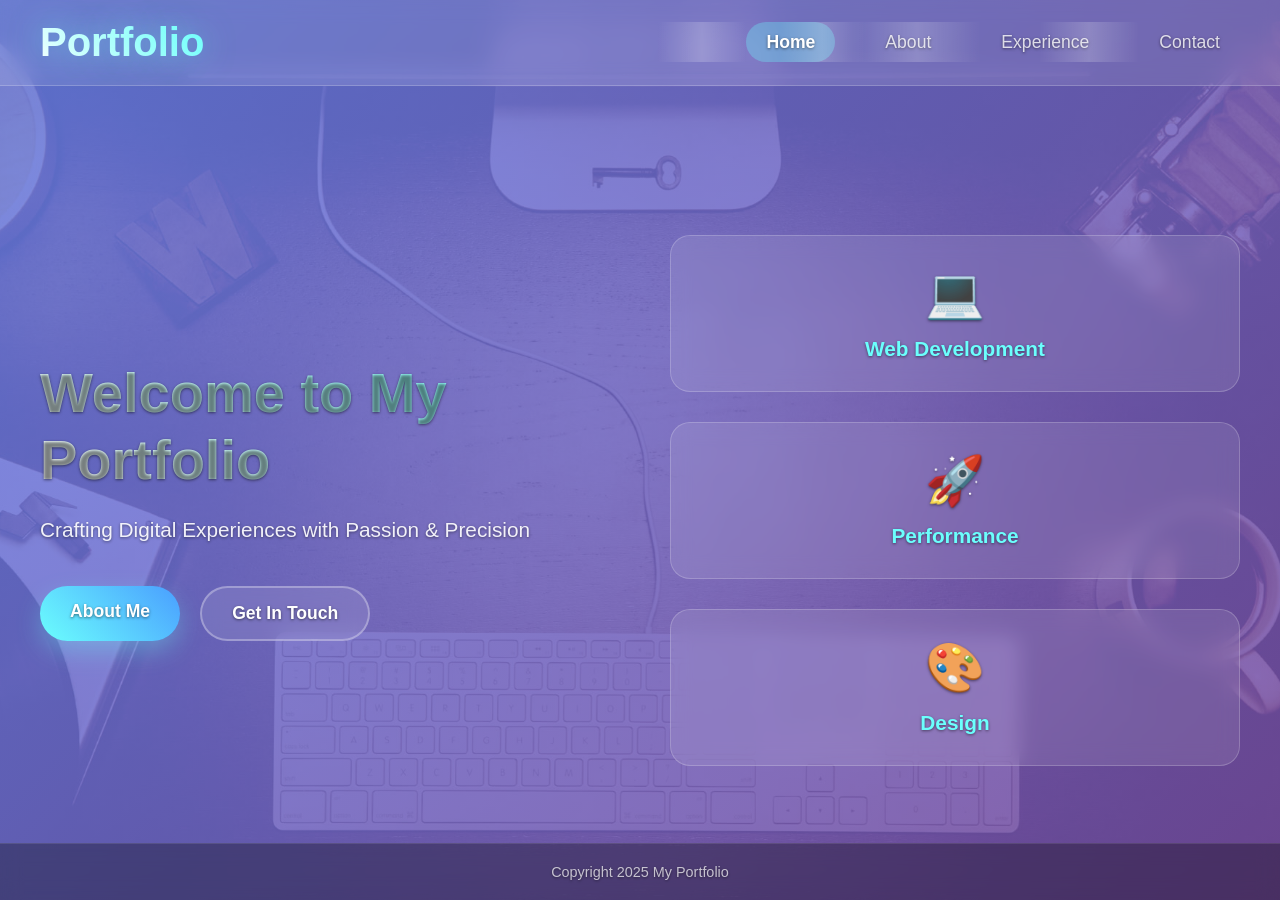
<file: index.html>
<!DOCTYPE html>
<html>
<head>
<title>Portfolio</title>
<link rel="stylesheet" href="style.css">
</head>
<body>
    <header>
        <div class="header-content">
            <h1 class="main-title">Portfolio</h1>
            <nav>
                <ul>
                    <li><a href="index.html" class="active">Home</a></li>
                    <li><a href="/about.html" target="_self">About</a></li>
                    <li><a href="/exp.html" target="_self">Experience</a></li>
                    <li><a href="/contact.html" target="_self">Contact</a></li>
                </ul>
            </nav>
        </div>
    </header>

    <div class="container">
        <div class="hero-section">
            <div class="hero-content">
                <h2 class="hero-title">Welcome to My Portfolio</h2>
                <p class="hero-subtitle">Crafting Digital Experiences with Passion & Precision</p>
                <div class="hero-buttons">
                    <a href="/about.html" class="btn btn-primary">About Me</a>
                    <a href="/contact.html" class="btn btn-secondary">Get In Touch</a>
                </div>
            </div>
            <div class="hero-visual">
                <div class="floating-card">
                    <div class="card-icon">💻</div>
                    <h3>Web Development</h3>
                </div>
                <div class="floating-card" style="animation-delay: 0.5s;">
                    <div class="card-icon">🚀</div>
                    <h3>Performance</h3>
                </div>
                <div class="floating-card" style="animation-delay: 1s;">
                    <div class="card-icon">🎨</div>
                    <h3>Design</h3>
                </div>
            </div>
        </div>
    </div>

    <footer class="footer-content">
        <p>Copyright 2025 My Portfolio</p>
    </footer>
</body>
</html>
</file>
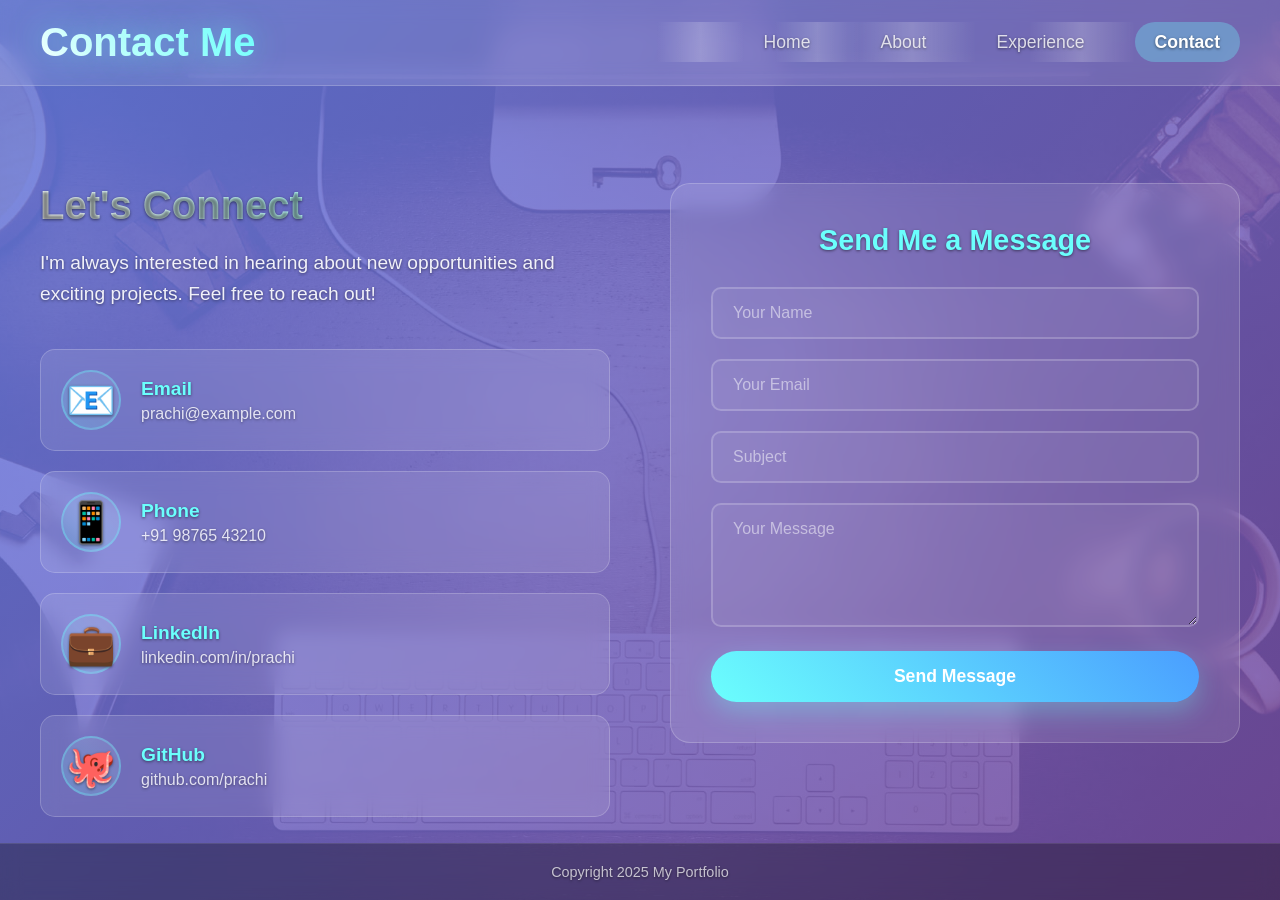
<file: contact.html>
<!DOCTYPE html>
<html>
<head>
<title>Contact</title>
<link rel="stylesheet" href="contact.css">
</head>
<body>
    <header>
        <div class="header-content">
            <h1 class="main-title">Contact Me</h1>
            <nav>
                <ul>
                    <li><a href="index.html">Home</a></li>
                    <li><a href="/about.html" target="_self">About</a></li>
                    <li><a href="/exp.html" target="_self">Experience</a></li>
                    <li><a href="/contact.html" target="_self" class="active">Contact</a></li>
                </ul>
            </nav>
        </div>
    </header>

    <div class="container">
        <div class="contact-section">
            <div class="contact-content">
                <div class="contact-info">
                    <h2>Let's Connect</h2>
                    <p>I'm always interested in hearing about new opportunities and exciting projects. Feel free to reach out!</p>
                    
                    <div class="contact-methods">
                        <div class="contact-method">
                            <div class="method-icon">📧</div>
                            <div class="method-info">
                                <h3>Email</h3>
                                <p>prachi@example.com</p>
                            </div>
                        </div>
                        
                        <div class="contact-method">
                            <div class="method-icon">📱</div>
                            <div class="method-info">
                                <h3>Phone</h3>
                                <p>+91 98765 43210</p>
                            </div>
                        </div>
                        
                        <div class="contact-method">
                            <div class="method-icon">💼</div>
                            <div class="method-info">
                                <h3>LinkedIn</h3>
                                <p>linkedin.com/in/prachi</p>
                            </div>
                        </div>
                        
                        <div class="contact-method">
                            <div class="method-icon">🐙</div>
                            <div class="method-info">
                                <h3>GitHub</h3>
                                <p>github.com/prachi</p>
                            </div>
                        </div>
                    </div>
                </div>
                
                <div class="contact-form">
                    <h3>Send Me a Message</h3>
                    <form class="form">
                        <div class="form-group">
                            <input type="text" placeholder="Your Name" required>
                        </div>
                        <div class="form-group">
                            <input type="email" placeholder="Your Email" required>
                        </div>
                        <div class="form-group">
                            <input type="text" placeholder="Subject" required>
                        </div>
                        <div class="form-group">
                            <textarea placeholder="Your Message" rows="5" required></textarea>
                        </div>
                        <button type="submit" class="btn btn-primary">Send Message</button>
                    </form>
                </div>
            </div>
        </div>
    </div>

    <footer class="footer-content">
        <p>Copyright 2025 My Portfolio</p>
    </footer>
</body>
</html>
</file>
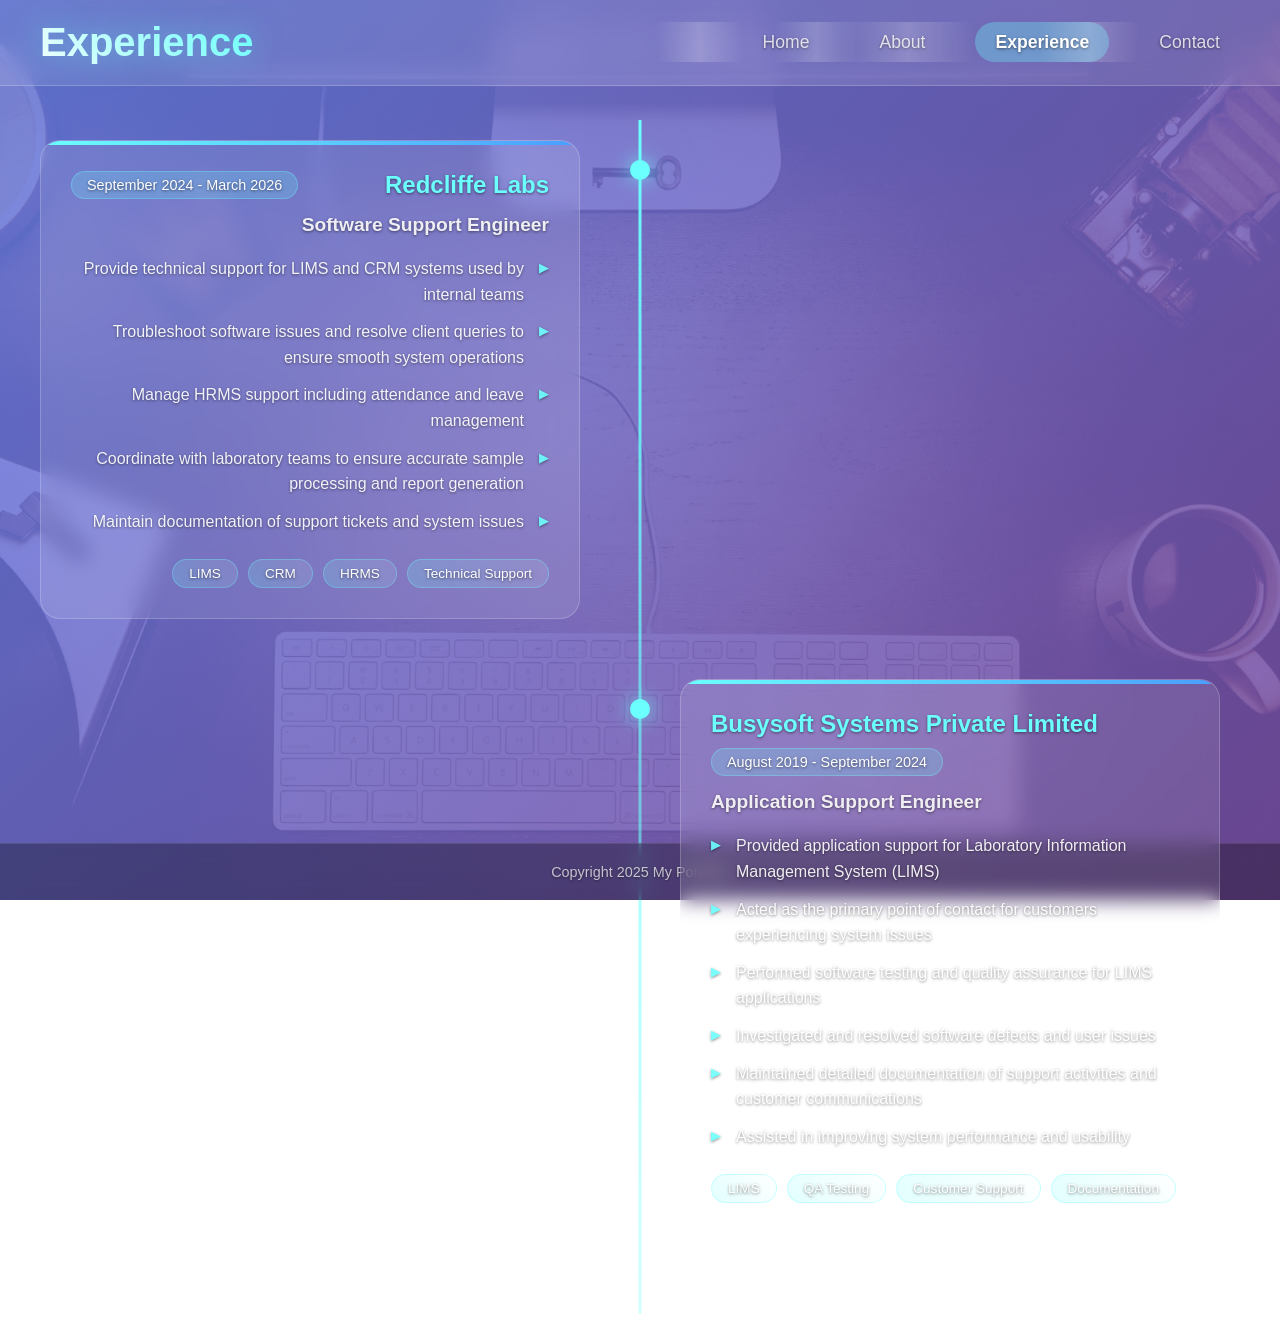
<file: exp.html>
<!DOCTYPE html>
<html>

<head>
    <title>Experience</title>
    <link rel="stylesheet" href="expstyle.css">
</head>

<body>
    <header>
        <div class="header-content">
            <h1 class="main-title">Experience</h1>
            <nav>
                <ul>
                    <li><a href="index.html">Home</a></li>
                    <li><a href="/about.html" target="_self">About</a></li>
                    <li><a href="/exp.html" target="_self" class="active">Experience</a></li>
                    <li><a href="/contact.html">Contact</a></li>
                </ul>
            </nav>
        </div>
    </header>

    <div class="container">
        <div class="experience-section">
            <div class="timeline">
                <div class="timeline-item">
                    <div class="timeline-dot"></div>
                    <div class="timeline-content">
                        <div class="experience-card">
                            <div class="company-header">
                                <h3>Redcliffe Labs</h3>
                                <span class="period">September 2024 - March 2026</span>
                            </div>
                            <h4>Software Support Engineer</h4>
                            <ul class="responsibilities">
                                <li>Provide technical support for LIMS and CRM systems used by internal teams</li>
                                <li>Troubleshoot software issues and resolve client queries to ensure smooth system operations</li>
                                <li>Manage HRMS support including attendance and leave management</li>
                                <li>Coordinate with laboratory teams to ensure accurate sample processing and report generation</li>
                                <li>Maintain documentation of support tickets and system issues</li>
                            </ul>
                            <div class="skills-used">
                                <span class="skill-badge">LIMS</span>
                                <span class="skill-badge">CRM</span>
                                <span class="skill-badge">HRMS</span>
                                <span class="skill-badge">Technical Support</span>
                            </div>
                        </div>
                    </div>
                </div>

                <div class="timeline-item">
                    <div class="timeline-dot"></div>
                    <div class="timeline-content">
                        <div class="experience-card">
                            <div class="company-header">
                                <h3>Busysoft Systems Private Limited</h3>
                                <span class="period">August 2019 - September 2024</span>
                            </div>
                            <h4>Application Support Engineer</h4>
                            <ul class="responsibilities">
                                <li>Provided application support for Laboratory Information Management System (LIMS)</li>
                                <li>Acted as the primary point of contact for customers experiencing system issues</li>
                                <li>Performed software testing and quality assurance for LIMS applications</li>
                                <li>Investigated and resolved software defects and user issues</li>
                                <li>Maintained detailed documentation of support activities and customer communications</li>
                                <li>Assisted in improving system performance and usability</li>
                            </ul>
                            <div class="skills-used">
                                <span class="skill-badge">LIMS</span>
                                <span class="skill-badge">QA Testing</span>
                                <span class="skill-badge">Customer Support</span>
                                <span class="skill-badge">Documentation</span>
                            </div>
                        </div>
                    </div>
                </div>
            </div>
        </div>
    </div>

    <footer class="footer-content">
        <p>Copyright 2025 My Portfolio</p>
    </footer>
</body>

</html>
</file>
<file: style.css>
* {
    margin: 0;
    padding: 0;
    box-sizing: border-box;
}

body {
    font-family: 'Segoe UI', Tahoma, Geneva, Verdana, sans-serif;
    background: linear-gradient(135deg, rgba(102, 126, 234, 0.85) 0%, rgba(118, 75, 162, 0.85) 100%), url('image/background.image.jpg');
    background-size: cover, cover;
    background-position: center, center;
    background-repeat: no-repeat, no-repeat;
    background-attachment: fixed, fixed;
    min-height: 100vh;
    color: #ffffff;
    overflow-x: hidden;
    text-shadow: 0 1px 3px rgba(0, 0, 0, 0.5);
}

.container {
    display: flex;
    justify-content: center;
    align-items: center;
    min-height: 100vh;
    padding: 20px;
}

header {
    position: fixed;
    top: 0;
    left: 0;
    right: 0;
    background: rgba(255, 255, 255, 0.1);
    backdrop-filter: blur(10px);
    z-index: 1000;
    padding: 20px 40px;
    border-bottom: 1px solid rgba(255, 255, 255, 0.2);
}

.header-content {
    display: flex;
    justify-content: space-between;
    align-items: center;
    max-width: 1200px;
    margin: 0 auto;
}

.main-title {
    font-size: 2.5rem;
    font-weight: 700;
    background: linear-gradient(45deg, #fff, #6bfffd);
    -webkit-background-clip: text;
    -webkit-text-fill-color: transparent;
    background-clip: text;
    text-shadow: 0 0 30px rgba(107, 255, 253, 0.5);
    animation: glow 2s ease-in-out infinite alternate;
}

@keyframes glow {
    from { text-shadow: 0 0 30px rgba(107, 255, 253, 0.5); }
    to { text-shadow: 0 0 40px rgba(107, 255, 253, 0.8), 0 0 50px rgba(107, 255, 253, 0.6); }
}

nav ul {
    display: flex;
    list-style: none;
    gap: 30px;
}

nav ul li {
    font-weight: 500;
    font-size: 1.1rem;
}

li a {
    text-decoration: none;
    color: rgba(255, 255, 255, 0.8);
    padding: 10px 20px;
    border-radius: 25px;
    transition: all 0.3s ease;
    position: relative;
    overflow: hidden;
}

li a::before {
    content: '';
    position: absolute;
    top: 0;
    left: -100%;
    width: 100%;
    height: 100%;
    background: linear-gradient(90deg, transparent, rgba(255, 255, 255, 0.2), transparent);
    transition: left 0.5s;
}

li a:hover::before {
    left: 100%;
}

li a:hover {
    color: #ffffff;
    background: rgba(107, 255, 253, 0.2);
    transform: translateY(-2px);
    box-shadow: 0 5px 15px rgba(107, 255, 253, 0.3);
}

li a.active {
    background: rgba(107, 255, 253, 0.3);
    color: #ffffff;
    font-weight: 600;
}

.hero-section {
    display: grid;
    grid-template-columns: 1fr 1fr;
    gap: 60px;
    align-items: center;
    max-width: 1200px;
    width: 100%;
    margin-top: 100px;
}

.hero-content {
    animation: slideInFromLeft 0.8s ease-out;
}

.hero-title {
    font-size: 3.5rem;
    font-weight: 700;
    margin-bottom: 20px;
    background: linear-gradient(45deg, #fff, #6bfffd);
    -webkit-background-clip: text;
    -webkit-text-fill-color: transparent;
    background-clip: text;
    line-height: 1.2;
}

.hero-subtitle {
    font-size: 1.3rem;
    line-height: 1.6;
    margin-bottom: 40px;
    opacity: 0.9;
}

.hero-buttons {
    display: flex;
    gap: 20px;
    flex-wrap: wrap;
}

.btn {
    display: inline-block;
    padding: 15px 30px;
    border-radius: 30px;
    text-decoration: none;
    font-weight: 600;
    font-size: 1.1rem;
    transition: all 0.3s ease;
    position: relative;
    overflow: hidden;
    border: none;
    cursor: pointer;
}

.btn::before {
    content: '';
    position: absolute;
    top: 0;
    left: -100%;
    width: 100%;
    height: 100%;
    background: linear-gradient(90deg, transparent, rgba(255, 255, 255, 0.2), transparent);
    transition: left 0.5s;
}

.btn:hover::before {
    left: 100%;
}

.btn-primary {
    background: linear-gradient(45deg, #6bfffd, #4a9eff);
    color: #ffffff;
    box-shadow: 0 10px 25px rgba(107, 255, 253, 0.3);
}

.btn-primary:hover {
    transform: translateY(-3px);
    box-shadow: 0 15px 35px rgba(107, 255, 253, 0.4);
}

.btn-secondary {
    background: rgba(255, 255, 255, 0.1);
    color: #ffffff;
    border: 2px solid rgba(255, 255, 255, 0.3);
    backdrop-filter: blur(10px);
}

.btn-secondary:hover {
    background: rgba(255, 255, 255, 0.2);
    transform: translateY(-3px);
    box-shadow: 0 15px 35px rgba(255, 255, 255, 0.2);
}

.hero-visual {
    display: grid;
    grid-template-columns: 1fr;
    gap: 30px;
    animation: slideInFromRight 1s ease-out;
}

.floating-card {
    background: rgba(255, 255, 255, 0.1);
    backdrop-filter: blur(10px);
    border: 1px solid rgba(255, 255, 255, 0.2);
    border-radius: 20px;
    padding: 30px;
    text-align: center;
    transition: all 0.3s ease;
    animation: float 3s ease-in-out infinite;
}

.floating-card:hover {
    transform: translateY(-10px) scale(1.05);
    box-shadow: 0 20px 40px rgba(0, 0, 0, 0.3);
    background: rgba(255, 255, 255, 0.15);
}

.card-icon {
    font-size: 3rem;
    margin-bottom: 15px;
    display: block;
}

.floating-card h3 {
    font-size: 1.3rem;
    font-weight: 600;
    color: #6bfffd;
}

@keyframes slideInFromLeft {
    from {
        opacity: 0;
        transform: translateX(-50px);
    }
    to {
        opacity: 1;
        transform: translateX(0);
    }
}

@keyframes slideInFromRight {
    from {
        opacity: 0;
        transform: translateX(50px);
    }
    to {
        opacity: 1;
        transform: translateX(0);
    }
}

@keyframes float {
    0%, 100% { transform: translateY(0px); }
    50% { transform: translateY(-10px); }
}

.footer-content {
    position: fixed;
    bottom: 0;
    left: 0;
    right: 0;
    background: rgba(0, 0, 0, 0.3);
    backdrop-filter: blur(10px);
    padding: 20px;
    text-align: center;
    color: rgba(255, 255, 255, 0.7);
    font-size: 0.9rem;
    border-top: 1px solid rgba(255, 255, 255, 0.1);
}

/* Responsive Design */
@media (max-width: 768px) {
    .header-content {
        flex-direction: column;
        gap: 20px;
    }
    
    .main-title {
        font-size: 2rem;
    }
    
    nav ul {
        gap: 15px;
    }
    
    nav ul li {
        font-size: 1rem;
    }
    
    .hero-section {
        grid-template-columns: 1fr;
        gap: 40px;
        margin-top: 120px;
    }
    
    .hero-title {
        font-size: 2.5rem;
    }
    
    .hero-subtitle {
        font-size: 1.1rem;
    }
    
    .hero-buttons {
        justify-content: center;
    }
    
    .btn {
        padding: 12px 24px;
        font-size: 1rem;
    }
}

@media (max-width: 480px) {
    header {
        padding: 15px 20px;
    }
    
    nav ul {
        flex-wrap: wrap;
        justify-content: center;
    }
    
    .hero-title {
        font-size: 2rem;
    }
    
    .hero-subtitle {
        font-size: 1rem;
    }
    
    .hero-buttons {
        flex-direction: column;
        align-items: center;
    }
    
    .btn {
        width: 200px;
        text-align: center;
    }
    
    .card-icon {
        font-size: 2rem;
    }
    
    .floating-card h3 {
        font-size: 1.1rem;
    }
}
</file>
<file: contact.css>
* {
    margin: 0;
    padding: 0;
    box-sizing: border-box;
}

body {
    font-family: 'Segoe UI', Tahoma, Geneva, Verdana, sans-serif;
    background: linear-gradient(135deg, rgba(102, 126, 234, 0.85) 0%, rgba(118, 75, 162, 0.85) 100%), url('image/background.image.jpg');
    background-size: cover, cover;
    background-position: center, center;
    background-repeat: no-repeat, no-repeat;
    background-attachment: fixed, fixed;
    min-height: 100vh;
    color: #ffffff;
    overflow-x: hidden;
    text-shadow: 0 1px 3px rgba(0, 0, 0, 0.5);
}

.container {
    display: flex;
    justify-content: center;
    align-items: center;
    min-height: 100vh;
    padding: 20px;
}

header {
    position: fixed;
    top: 0;
    left: 0;
    right: 0;
    background: rgba(255, 255, 255, 0.1);
    backdrop-filter: blur(10px);
    z-index: 1000;
    padding: 20px 40px;
    border-bottom: 1px solid rgba(255, 255, 255, 0.2);
}

.header-content {
    display: flex;
    justify-content: space-between;
    align-items: center;
    max-width: 1200px;
    margin: 0 auto;
}

.main-title {
    font-size: 2.5rem;
    font-weight: 700;
    background: linear-gradient(45deg, #fff, #6bfffd);
    -webkit-background-clip: text;
    -webkit-text-fill-color: transparent;
    background-clip: text;
    text-shadow: 0 0 30px rgba(107, 255, 253, 0.5);
    animation: glow 2s ease-in-out infinite alternate;
}

@keyframes glow {
    from { text-shadow: 0 0 30px rgba(107, 255, 253, 0.5); }
    to { text-shadow: 0 0 40px rgba(107, 255, 253, 0.8), 0 0 50px rgba(107, 255, 253, 0.6); }
}

nav ul {
    display: flex;
    list-style: none;
    gap: 30px;
}

nav ul li {
    font-weight: 500;
    font-size: 1.1rem;
}

li a {
    text-decoration: none;
    color: rgba(255, 255, 255, 0.8);
    padding: 10px 20px;
    border-radius: 25px;
    transition: all 0.3s ease;
    position: relative;
    overflow: hidden;
}

li a::before {
    content: '';
    position: absolute;
    top: 0;
    left: -100%;
    width: 100%;
    height: 100%;
    background: linear-gradient(90deg, transparent, rgba(255, 255, 255, 0.2), transparent);
    transition: left 0.5s;
}

li a:hover::before {
    left: 100%;
}

li a:hover {
    color: #ffffff;
    background: rgba(107, 255, 253, 0.2);
    transform: translateY(-2px);
    box-shadow: 0 5px 15px rgba(107, 255, 253, 0.3);
}

li a.active {
    background: rgba(107, 255, 253, 0.3);
    color: #ffffff;
    font-weight: 600;
}

.contact-section {
    max-width: 1200px;
    width: 100%;
    margin-top: 100px;
}

.contact-content {
    display: grid;
    grid-template-columns: 1fr 1fr;
    gap: 60px;
    align-items: start;
}

.contact-info {
    animation: slideInFromLeft 0.8s ease-out;
}

.contact-info h2 {
    font-size: 2.5rem;
    font-weight: 700;
    margin-bottom: 20px;
    background: linear-gradient(45deg, #fff, #6bfffd);
    -webkit-background-clip: text;
    -webkit-text-fill-color: transparent;
    background-clip: text;
}

.contact-info > p {
    font-size: 1.2rem;
    line-height: 1.6;
    margin-bottom: 40px;
    opacity: 0.9;
}

.contact-methods {
    display: flex;
    flex-direction: column;
    gap: 20px;
}

.contact-method {
    display: flex;
    align-items: center;
    gap: 20px;
    background: rgba(255, 255, 255, 0.1);
    backdrop-filter: blur(10px);
    border: 1px solid rgba(255, 255, 255, 0.2);
    border-radius: 15px;
    padding: 20px;
    transition: all 0.3s ease;
}

.contact-method:hover {
    transform: translateY(-5px);
    box-shadow: 0 15px 30px rgba(0, 0, 0, 0.3);
    background: rgba(255, 255, 255, 0.15);
}

.method-icon {
    font-size: 2.5rem;
    width: 60px;
    height: 60px;
    display: flex;
    align-items: center;
    justify-content: center;
    background: linear-gradient(45deg, rgba(107, 255, 253, 0.2), rgba(255, 255, 255, 0.1));
    border-radius: 50%;
    border: 2px solid rgba(107, 255, 253, 0.3);
}

.method-info h3 {
    font-size: 1.2rem;
    font-weight: 600;
    color: #6bfffd;
    margin-bottom: 5px;
}

.method-info p {
    font-size: 1rem;
    opacity: 0.8;
    margin: 0;
}

.contact-form {
    background: rgba(255, 255, 255, 0.1);
    backdrop-filter: blur(10px);
    border: 1px solid rgba(255, 255, 255, 0.2);
    border-radius: 20px;
    padding: 40px;
    animation: slideInFromRight 0.8s ease-out;
}

.contact-form h3 {
    font-size: 1.8rem;
    font-weight: 600;
    margin-bottom: 30px;
    color: #6bfffd;
    text-align: center;
}

.form {
    display: flex;
    flex-direction: column;
    gap: 20px;
}

.form-group {
    position: relative;
}

.form-group input,
.form-group textarea {
    width: 100%;
    padding: 15px 20px;
    background: rgba(255, 255, 255, 0.05);
    border: 2px solid rgba(255, 255, 255, 0.2);
    border-radius: 10px;
    color: #ffffff;
    font-size: 1rem;
    font-family: inherit;
    transition: all 0.3s ease;
}

.form-group input::placeholder,
.form-group textarea::placeholder {
    color: rgba(255, 255, 255, 0.5);
}

.form-group input:focus,
.form-group textarea:focus {
    outline: none;
    border-color: #6bfffd;
    background: rgba(255, 255, 255, 0.1);
    box-shadow: 0 0 20px rgba(107, 255, 253, 0.3);
}

.form-group textarea {
    resize: vertical;
    min-height: 120px;
}

.btn {
    display: inline-block;
    padding: 15px 30px;
    border-radius: 30px;
    text-decoration: none;
    font-weight: 600;
    font-size: 1.1rem;
    transition: all 0.3s ease;
    position: relative;
    overflow: hidden;
    border: none;
    cursor: pointer;
    background: linear-gradient(45deg, #6bfffd, #4a9eff);
    color: #ffffff;
    box-shadow: 0 10px 25px rgba(107, 255, 253, 0.3);
    text-align: center;
}

.btn::before {
    content: '';
    position: absolute;
    top: 0;
    left: -100%;
    width: 100%;
    height: 100%;
    background: linear-gradient(90deg, transparent, rgba(255, 255, 255, 0.2), transparent);
    transition: left 0.5s;
}

.btn:hover::before {
    left: 100%;
}

.btn:hover {
    transform: translateY(-3px);
    box-shadow: 0 15px 35px rgba(107, 255, 253, 0.4);
}

@keyframes slideInFromLeft {
    from {
        opacity: 0;
        transform: translateX(-50px);
    }
    to {
        opacity: 1;
        transform: translateX(0);
    }
}

@keyframes slideInFromRight {
    from {
        opacity: 0;
        transform: translateX(50px);
    }
    to {
        opacity: 1;
        transform: translateX(0);
    }
}

.footer-content {
    position: fixed;
    bottom: 0;
    left: 0;
    right: 0;
    background: rgba(0, 0, 0, 0.3);
    backdrop-filter: blur(10px);
    padding: 20px;
    text-align: center;
    color: rgba(255, 255, 255, 0.7);
    font-size: 0.9rem;
    border-top: 1px solid rgba(255, 255, 255, 0.1);
}

/* Responsive Design */
@media (max-width: 768px) {
    .header-content {
        flex-direction: column;
        gap: 20px;
    }
    
    .main-title {
        font-size: 2rem;
    }
    
    nav ul {
        gap: 15px;
    }
    
    nav ul li {
        font-size: 1rem;
    }
    
    .contact-content {
        grid-template-columns: 1fr;
        gap: 40px;
    }
    
    .contact-info h2 {
        font-size: 2rem;
    }
    
    .contact-info > p {
        font-size: 1.1rem;
    }
    
    .contact-form {
        padding: 30px;
    }
    
    .contact-form h3 {
        font-size: 1.5rem;
    }
}

@media (max-width: 480px) {
    header {
        padding: 15px 20px;
    }
    
    nav ul {
        flex-wrap: wrap;
        justify-content: center;
    }
    
    .contact-section {
        margin-top: 120px;
        padding: 0 10px;
    }
    
    .contact-info h2 {
        font-size: 1.8rem;
    }
    
    .contact-info > p {
        font-size: 1rem;
    }
    
    .contact-method {
        flex-direction: column;
        text-align: center;
        gap: 15px;
    }
    
    .method-icon {
        font-size: 2rem;
        width: 50px;
        height: 50px;
    }
    
    .contact-form {
        padding: 20px;
    }
    
    .form-group input,
    .form-group textarea {
        padding: 12px 15px;
        font-size: 0.9rem;
    }
    
    .btn {
        padding: 12px 24px;
        font-size: 1rem;
    }
}
</file>
<file: expstyle.css>
* {
    margin: 0;
    padding: 0;
    box-sizing: border-box;
}

body {
    font-family: 'Segoe UI', Tahoma, Geneva, Verdana, sans-serif;
    background: linear-gradient(135deg, rgba(102, 126, 234, 0.85) 0%, rgba(118, 75, 162, 0.85) 100%), url('image/background.image.jpg');
    background-size: cover, cover;
    background-position: center, center;
    background-repeat: no-repeat, no-repeat;
    background-attachment: fixed, fixed;
    min-height: 100vh;
    color: #ffffff;
    overflow-x: hidden;
    text-shadow: 0 1px 3px rgba(0, 0, 0, 0.5);
}

.container {
    display: flex;
    justify-content: center;
    align-items: center;
    min-height: 100vh;
    padding: 20px;
}

header {
    position: fixed;
    top: 0;
    left: 0;
    right: 0;
    background: rgba(255, 255, 255, 0.1);
    backdrop-filter: blur(10px);
    z-index: 1000;
    padding: 20px 40px;
    border-bottom: 1px solid rgba(255, 255, 255, 0.2);
}

.header-content {
    display: flex;
    justify-content: space-between;
    align-items: center;
    max-width: 1200px;
    margin: 0 auto;
}

.main-title {
    font-size: 2.5rem;
    font-weight: 700;
    background: linear-gradient(45deg, #fff, #6bfffd);
    -webkit-background-clip: text;
    -webkit-text-fill-color: transparent;
    background-clip: text;
    text-shadow: 0 0 30px rgba(107, 255, 253, 0.5);
    animation: glow 2s ease-in-out infinite alternate;
}

@keyframes glow {
    from { text-shadow: 0 0 30px rgba(107, 255, 253, 0.5); }
    to { text-shadow: 0 0 40px rgba(107, 255, 253, 0.8), 0 0 50px rgba(107, 255, 253, 0.6); }
}

nav ul {
    display: flex;
    list-style: none;
    gap: 30px;
}

nav ul li {
    font-weight: 500;
    font-size: 1.1rem;
}

li a {
    text-decoration: none;
    color: rgba(255, 255, 255, 0.8);
    padding: 10px 20px;
    border-radius: 25px;
    transition: all 0.3s ease;
    position: relative;
    overflow: hidden;
}

li a::before {
    content: '';
    position: absolute;
    top: 0;
    left: -100%;
    width: 100%;
    height: 100%;
    background: linear-gradient(90deg, transparent, rgba(255, 255, 255, 0.2), transparent);
    transition: left 0.5s;
}

li a:hover::before {
    left: 100%;
}

li a:hover {
    color: #ffffff;
    background: rgba(107, 255, 253, 0.2);
    transform: translateY(-2px);
    box-shadow: 0 5px 15px rgba(107, 255, 253, 0.3);
}

li a.active {
    background: rgba(107, 255, 253, 0.3);
    color: #ffffff;
    font-weight: 600;
}

.experience-section {
    max-width: 1200px;
    width: 100%;
    margin-top: 100px;
}

.timeline {
    position: relative;
    padding: 20px 0;
}

.timeline::before {
    content: '';
    position: absolute;
    left: 50%;
    top: 0;
    bottom: 0;
    width: 3px;
    background: linear-gradient(180deg, #6bfffd, rgba(107, 255, 253, 0.3));
    transform: translateX(-50%);
}

.timeline-item {
    position: relative;
    margin-bottom: 60px;
    animation: slideInFromBottom 0.8s ease-out;
}

.timeline-item:nth-child(even) .timeline-content {
    left: 50%;
    padding-left: 40px;
}

.timeline-item:nth-child(odd) .timeline-content {
    right: 0;
    padding-right: 40px;
    text-align: right;
    z-index: 5;
    left: auto;
}

.timeline-dot {
    position: absolute;
    left: 50%;
    top: 20px;
    width: 20px;
    height: 20px;
    background: #6bfffd;
    border-radius: 50%;
    transform: translateX(-50%);
    box-shadow: 0 0 20px rgba(107, 255, 253, 0.8);
    z-index: 10;
}

.timeline-content {
    position: relative;
    width: calc(50% - 20px);
}

.experience-card {
    background: rgba(255, 255, 255, 0.1);
    backdrop-filter: blur(10px);
    border: 1px solid rgba(255, 255, 255, 0.2);
    border-radius: 20px;
    padding: 30px;
    transition: all 0.3s ease;
    position: relative;
    overflow: hidden;
    z-index: 10;
}

.experience-card::before {
    content: '';
    position: absolute;
    top: 0;
    left: 0;
    right: 0;
    height: 4px;
    background: linear-gradient(90deg, #6bfffd, #4a9eff);
}

.experience-card:hover {
    transform: translateY(-5px);
    box-shadow: 0 20px 40px rgba(0, 0, 0, 0.3);
    background: rgba(255, 255, 255, 0.15);
}

.company-header {
    display: flex;
    justify-content: space-between;
    align-items: center;
    margin-bottom: 15px;
    flex-wrap: wrap;
    gap: 10px;
}

.timeline-item:nth-child(odd) .company-header {
    flex-direction: row-reverse;
}

.company-header h3 {
    font-size: 1.5rem;
    font-weight: 700;
    color: #6bfffd;
    margin: 0;
}

.period {
    background: rgba(107, 255, 253, 0.2);
    color: #ffffff;
    padding: 5px 15px;
    border-radius: 20px;
    font-size: 0.9rem;
    font-weight: 500;
    border: 1px solid rgba(107, 255, 253, 0.3);
}

.experience-card h4 {
    font-size: 1.2rem;
    font-weight: 600;
    margin-bottom: 20px;
    color: rgba(255, 255, 255, 0.9);
}

.responsibilities {
    list-style: none;
    margin-bottom: 25px;
}

.responsibilities li {
    position: relative;
    padding-left: 25px;
    margin-bottom: 12px;
    line-height: 1.6;
    opacity: 0.9;
}

.timeline-item:nth-child(odd) .responsibilities li {
    padding-left: 0;
    padding-right: 25px;
}

.responsibilities li::before {
    content: '▶';
    position: absolute;
    left: 0;
    color: #6bfffd;
    font-size: 0.8rem;
    top: 2px;
}

.timeline-item:nth-child(odd) .responsibilities li::before {
    left: auto;
    right: 0;
}

.skills-used {
    display: flex;
    flex-wrap: wrap;
    gap: 10px;
}

.timeline-item:nth-child(odd) .skills-used {
    justify-content: flex-end;
}

.skill-badge {
    background: linear-gradient(45deg, rgba(107, 255, 253, 0.2), rgba(255, 255, 255, 0.1));
    color: #ffffff;
    padding: 6px 16px;
    border-radius: 20px;
    font-size: 0.85rem;
    font-weight: 500;
    border: 1px solid rgba(107, 255, 253, 0.3);
    transition: all 0.3s ease;
}

.skill-badge:hover {
    transform: translateY(-2px);
    box-shadow: 0 5px 15px rgba(107, 255, 253, 0.3);
    background: linear-gradient(45deg, rgba(107, 255, 253, 0.3), rgba(255, 255, 255, 0.2));
}

@keyframes slideInFromBottom {
    from {
        opacity: 0;
        transform: translateY(50px);
    }
    to {
        opacity: 1;
        transform: translateY(0);
    }
}

.footer-content {
    position: fixed;
    bottom: 0;
    left: 0;
    right: 0;
    background: rgba(0, 0, 0, 0.3);
    backdrop-filter: blur(10px);
    padding: 20px;
    text-align: center;
    color: rgba(255, 255, 255, 0.7);
    font-size: 0.9rem;
    border-top: 1px solid rgba(255, 255, 255, 0.1);
}

/* Responsive Design */
@media (max-width: 768px) {
    .header-content {
        flex-direction: column;
        gap: 20px;
    }
    
    .main-title {
        font-size: 2rem;
    }
    
    nav ul {
        gap: 15px;
    }
    
    nav ul li {
        font-size: 1rem;
    }
    
    .timeline::before {
        left: 30px;
    }
    
    .timeline-item {
        margin-bottom: 40px;
    }
    
    .timeline-item:nth-child(even) .timeline-content,
    .timeline-item:nth-child(odd) .timeline-content {
        width: calc(100% - 60px);
        left: 60px;
        right: auto;
        padding-left: 0;
        padding-right: 0;
        text-align: left;
    }
    
    .timeline-dot {
        left: 30px;
    }
    
    .company-header {
        flex-direction: column !important;
        align-items: flex-start !important;
        gap: 10px;
    }
    
    .responsibilities li {
        padding-left: 25px !important;
        padding-right: 0 !important;
    }
    
    .responsibilities li::before {
        left: 0 !important;
        right: auto !important;
    }
    
    .skills-used {
        justify-content: flex-start !important;
    }
    
    .experience-card {
        padding: 20px;
    }
    
    .company-header h3 {
        font-size: 1.3rem;
    }
    
    .experience-card h4 {
        font-size: 1.1rem;
    }
}

@media (max-width: 480px) {
    header {
        padding: 15px 20px;
    }
    
    nav ul {
        flex-wrap: wrap;
        justify-content: center;
    }
    
    .experience-section {
        margin-top: 120px;
        padding: 0 10px;
    }
    
    .timeline-item {
        margin-bottom: 30px;
    }
    
    .experience-card {
        padding: 15px;
    }
    
    .company-header h3 {
        font-size: 1.2rem;
    }
    
    .experience-card h4 {
        font-size: 1rem;
    }
    
    .responsibilities li {
        font-size: 0.9rem;
    }
    
    .skill-badge {
        font-size: 0.8rem;
        padding: 5px 12px;
    }
}
</file>
